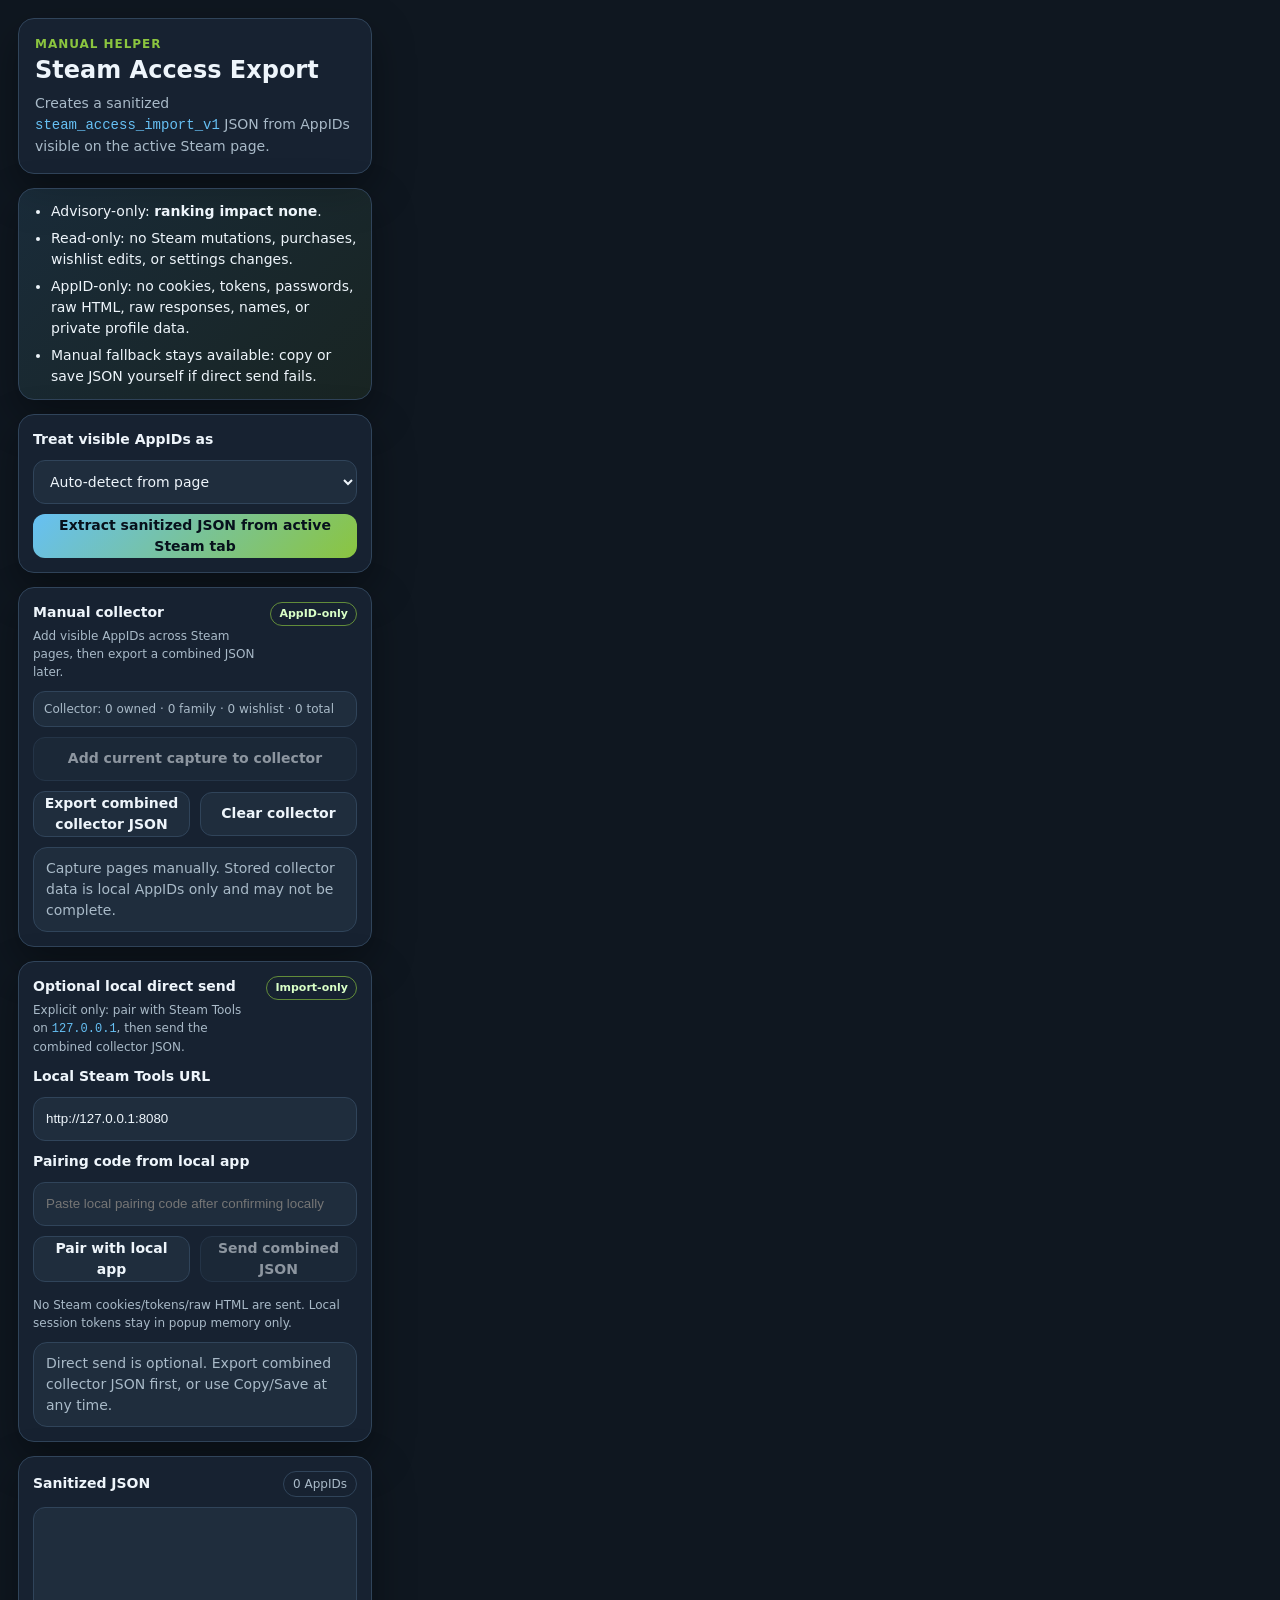
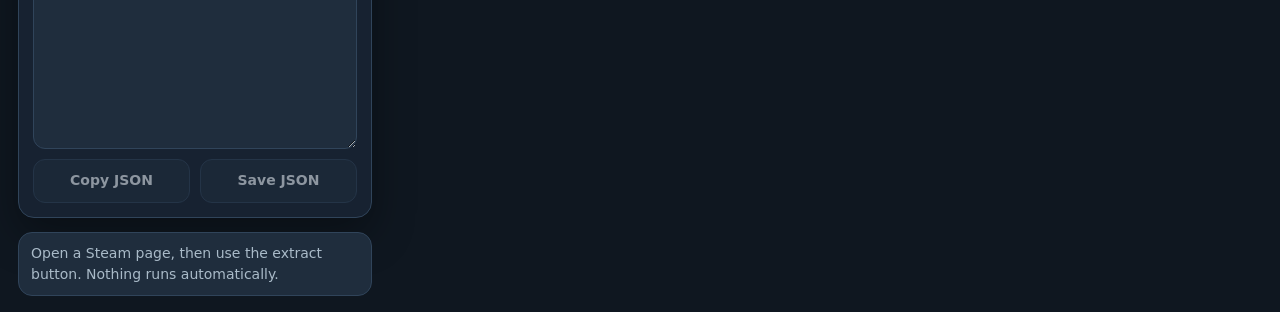
<file: extension/steam-access-export/popup.html>
<!DOCTYPE html>
<html lang="en">
<head>
  <meta charset="UTF-8">
  <meta name="viewport" content="width=device-width, initial-scale=1">
  <title>Steam Access Export</title>
  <link rel="stylesheet" href="popup.css">
</head>
<body>
  <main class="popup_shell" aria-labelledby="popup_title">
    <header class="popup_header">
      <p class="eyebrow">Manual helper</p>
      <h1 id="popup_title">Steam Access Export</h1>
      <p class="intro">
        Creates a sanitized <code>steam_access_import_v1</code> JSON from AppIDs visible on the active Steam page.
      </p>
    </header>

    <section class="guardrail_card" aria-label="Safety guardrails">
      <ul>
        <li>Advisory-only: <strong>ranking impact none</strong>.</li>
        <li>Read-only: no Steam mutations, purchases, wishlist edits, or settings changes.</li>
        <li>AppID-only: no cookies, tokens, passwords, raw HTML, raw responses, names, or private profile data.</li>
        <li>Manual fallback stays available: copy or save JSON yourself if direct send fails.</li>
      </ul>
    </section>

    <section class="controls" aria-label="Export controls">
      <label for="collection_select">Treat visible AppIDs as</label>
      <select id="collection_select">
        <option value="auto">Auto-detect from page</option>
        <option value="wishlist_appids">Wishlist AppIDs</option>
        <option value="owned_appids">Owned AppIDs</option>
        <option value="family_shared_appids">Family-shared AppIDs</option>
      </select>

      <button type="button" class="primary_button" id="extract_button">
        Extract sanitized JSON from active Steam tab
      </button>
    </section>

    <section class="collector_panel" aria-label="Manual AppID collector">
      <div class="collector_header">
        <div>
          <strong>Manual collector</strong>
          <p>Add visible AppIDs across Steam pages, then export a combined JSON later.</p>
        </div>
        <span class="mode_badge">AppID-only</span>
      </div>

      <p id="collector_counts" class="collector_counts">
        Collector: 0 owned · 0 family · 0 wishlist · 0 total
      </p>
      <button type="button" id="collector_add_button" disabled>
        Add current capture to collector
      </button>
      <div class="collector_actions">
        <button type="button" id="collector_export_button">
          Export combined collector JSON
        </button>
        <button type="button" id="collector_clear_button">
          Clear collector
        </button>
      </div>
      <p id="collector_status" class="collector_status" role="status" aria-live="polite">
        Capture pages manually. Stored collector data is local AppIDs only and may not be complete.
      </p>
    </section>

    <section class="direct_send_panel" aria-label="Optional local direct send">
      <div class="direct_send_header">
        <div>
          <strong>Optional local direct send</strong>
          <p>Explicit only: pair with Steam Tools on <code>127.0.0.1</code>, then send the combined collector JSON.</p>
        </div>
        <span class="mode_badge">Import-only</span>
      </div>

      <label for="local_base_url">Local Steam Tools URL</label>
      <input id="local_base_url" type="url" value="http://127.0.0.1:8080" spellcheck="false" autocomplete="off">

      <label for="pairing_token">Pairing code from local app</label>
      <input id="pairing_token" type="text" inputmode="text" spellcheck="false" autocomplete="off" placeholder="Paste local pairing code after confirming locally">

      <div class="direct_actions">
        <button type="button" id="pair_button">Pair with local app</button>
        <button type="button" id="send_button" disabled>Send combined JSON</button>
      </div>

      <p class="direct_hint">
        No Steam cookies/tokens/raw HTML are sent. Local session tokens stay in popup memory only.
      </p>
      <p id="direct_status" class="direct_status" role="status" aria-live="polite">
        Direct send is optional. Export combined collector JSON first, or use Copy/Save at any time.
      </p>
    </section>

    <section class="result_panel" aria-label="Sanitized export result">
      <div class="result_header">
        <strong>Sanitized JSON</strong>
        <span id="appid_count" class="count_badge">0 AppIDs</span>
      </div>
      <textarea id="export_text" rows="12" spellcheck="false" readonly aria-label="Sanitized JSON output"></textarea>
      <div class="actions">
        <button type="button" id="copy_button" disabled>Copy JSON</button>
        <button type="button" id="save_button" disabled>Save JSON</button>
      </div>
    </section>

    <p id="status_message" class="status_message" role="status" aria-live="polite">
      Open a Steam page, then use the extract button. Nothing runs automatically.
    </p>
  </main>

  <script src="src/export-schema.js"></script>
  <script src="src/sanitize.js"></script>
  <script src="src/collector.js"></script>
  <script src="popup.js"></script>
</body>
</html>
</file>
<file: extension/steam-access-export/popup.css>
:root {
  --background: #0f1720;
  --panel: #172231;
  --panel-soft: #1f2d3d;
  --text: #eef5fb;
  --muted: #a9bac8;
  --accent: #66c0f4;
  --accent-strong: #8bc53f;
  --danger: #ff8f8f;
  --warning: #ffd580;
  --border: #30445a;
  --shadow: 0 16px 42px rgba(0, 0, 0, 0.35);
}

* {
  box-sizing: border-box;
}

body {
  width: 390px;
  min-height: 560px;
  margin: 0;
  background: var(--background);
  color: var(--text);
  font: 14px/1.5 system-ui, -apple-system, BlinkMacSystemFont, "Segoe UI", sans-serif;
}

button,
select,
textarea {
  font: inherit;
}

button:focus-visible,
select:focus-visible,
textarea:focus-visible {
  outline: 2px solid var(--accent);
  outline-offset: 2px;
}

code {
  color: var(--accent);
}

.popup_shell {
  display: flex;
  flex-direction: column;
  gap: 14px;
  padding: 18px;
}

.popup_header,
.guardrail_card,
.controls,
.collector_panel,
.direct_send_panel,
.result_panel {
  border: 1px solid var(--border);
  border-radius: 16px;
  background: var(--panel);
  box-shadow: var(--shadow);
}

.popup_header {
  padding: 16px;
}

.eyebrow {
  margin: 0 0 4px;
  color: var(--accent-strong);
  font-size: 12px;
  font-weight: 700;
  letter-spacing: 0.08em;
  text-transform: uppercase;
}

h1 {
  margin: 0 0 8px;
  font-size: 24px;
  line-height: 1.15;
}

.intro {
  margin: 0;
  color: var(--muted);
}

.guardrail_card {
  padding: 12px 14px;
  background: linear-gradient(135deg, rgba(102, 192, 244, 0.12), rgba(139, 197, 63, 0.08));
}

.guardrail_card ul {
  margin: 0;
  padding-left: 18px;
}

.guardrail_card li + li {
  margin-top: 6px;
}

.controls,
.collector_panel,
.direct_send_panel,
.result_panel {
  display: flex;
  flex-direction: column;
  gap: 10px;
  padding: 14px;
}

label,
.result_header strong {
  font-weight: 700;
}

select,
input,
textarea {
  width: 100%;
  border: 1px solid var(--border);
  border-radius: 12px;
  background: var(--panel-soft);
  color: var(--text);
}

select {
  min-height: 44px;
  padding: 0 12px;
}

input {
  min-height: 44px;
  padding: 0 12px;
}

textarea {
  min-height: 210px;
  padding: 12px;
  resize: vertical;
  font-family: "SFMono-Regular", Consolas, "Liberation Mono", monospace;
  font-size: 12px;
}

button {
  min-height: 44px;
  border: 1px solid var(--border);
  border-radius: 12px;
  background: var(--panel-soft);
  color: var(--text);
  cursor: pointer;
  font-weight: 700;
}

button:hover:not(:disabled) {
  border-color: var(--accent);
}

button:disabled {
  cursor: not-allowed;
  opacity: 0.55;
}

.primary_button {
  border: 0;
  background: linear-gradient(135deg, #66c0f4, #8bc53f);
  color: #07111c;
}

.result_header,
.actions,
.collector_header,
.collector_actions,
.direct_send_header,
.direct_actions {
  display: flex;
  align-items: center;
  justify-content: space-between;
  gap: 10px;
}

.actions button,
.collector_actions button,
.direct_actions button {
  flex: 1;
}

.direct_send_header {
  align-items: flex-start;
}

.collector_header {
  align-items: flex-start;
}

.direct_send_header p,
.collector_header p,
.direct_hint {
  margin: 4px 0 0;
  color: var(--muted);
  font-size: 12px;
}

.mode_badge {
  border: 1px solid rgba(139, 197, 63, 0.65);
  border-radius: 999px;
  padding: 3px 8px;
  color: #d9ffc7;
  font-size: 11px;
  font-weight: 700;
  white-space: nowrap;
}

.count_badge {
  border: 1px solid var(--border);
  border-radius: 999px;
  padding: 3px 9px;
  color: var(--muted);
  font-size: 12px;
}

.status_message,
.collector_status,
.direct_status {
  min-height: 42px;
  margin: 0;
  border: 1px solid var(--border);
  border-radius: 14px;
  padding: 10px 12px;
  background: var(--panel-soft);
  color: var(--muted);
}

.status_message[data-state="success"],
.collector_status[data-state="success"],
.direct_status[data-state="success"] {
  border-color: rgba(139, 197, 63, 0.7);
  color: #d9ffc7;
}

.status_message[data-state="error"],
.collector_status[data-state="error"],
.direct_status[data-state="error"] {
  border-color: rgba(255, 143, 143, 0.7);
  color: var(--danger);
}

.collector_counts {
  margin: 0;
  border: 1px solid var(--border);
  border-radius: 12px;
  padding: 8px 10px;
  background: var(--panel-soft);
  color: var(--muted);
  font-size: 12px;
}

.direct_status[data-state="info"] {
  border-color: rgba(255, 213, 128, 0.55);
  color: var(--warning);
}
</file>
